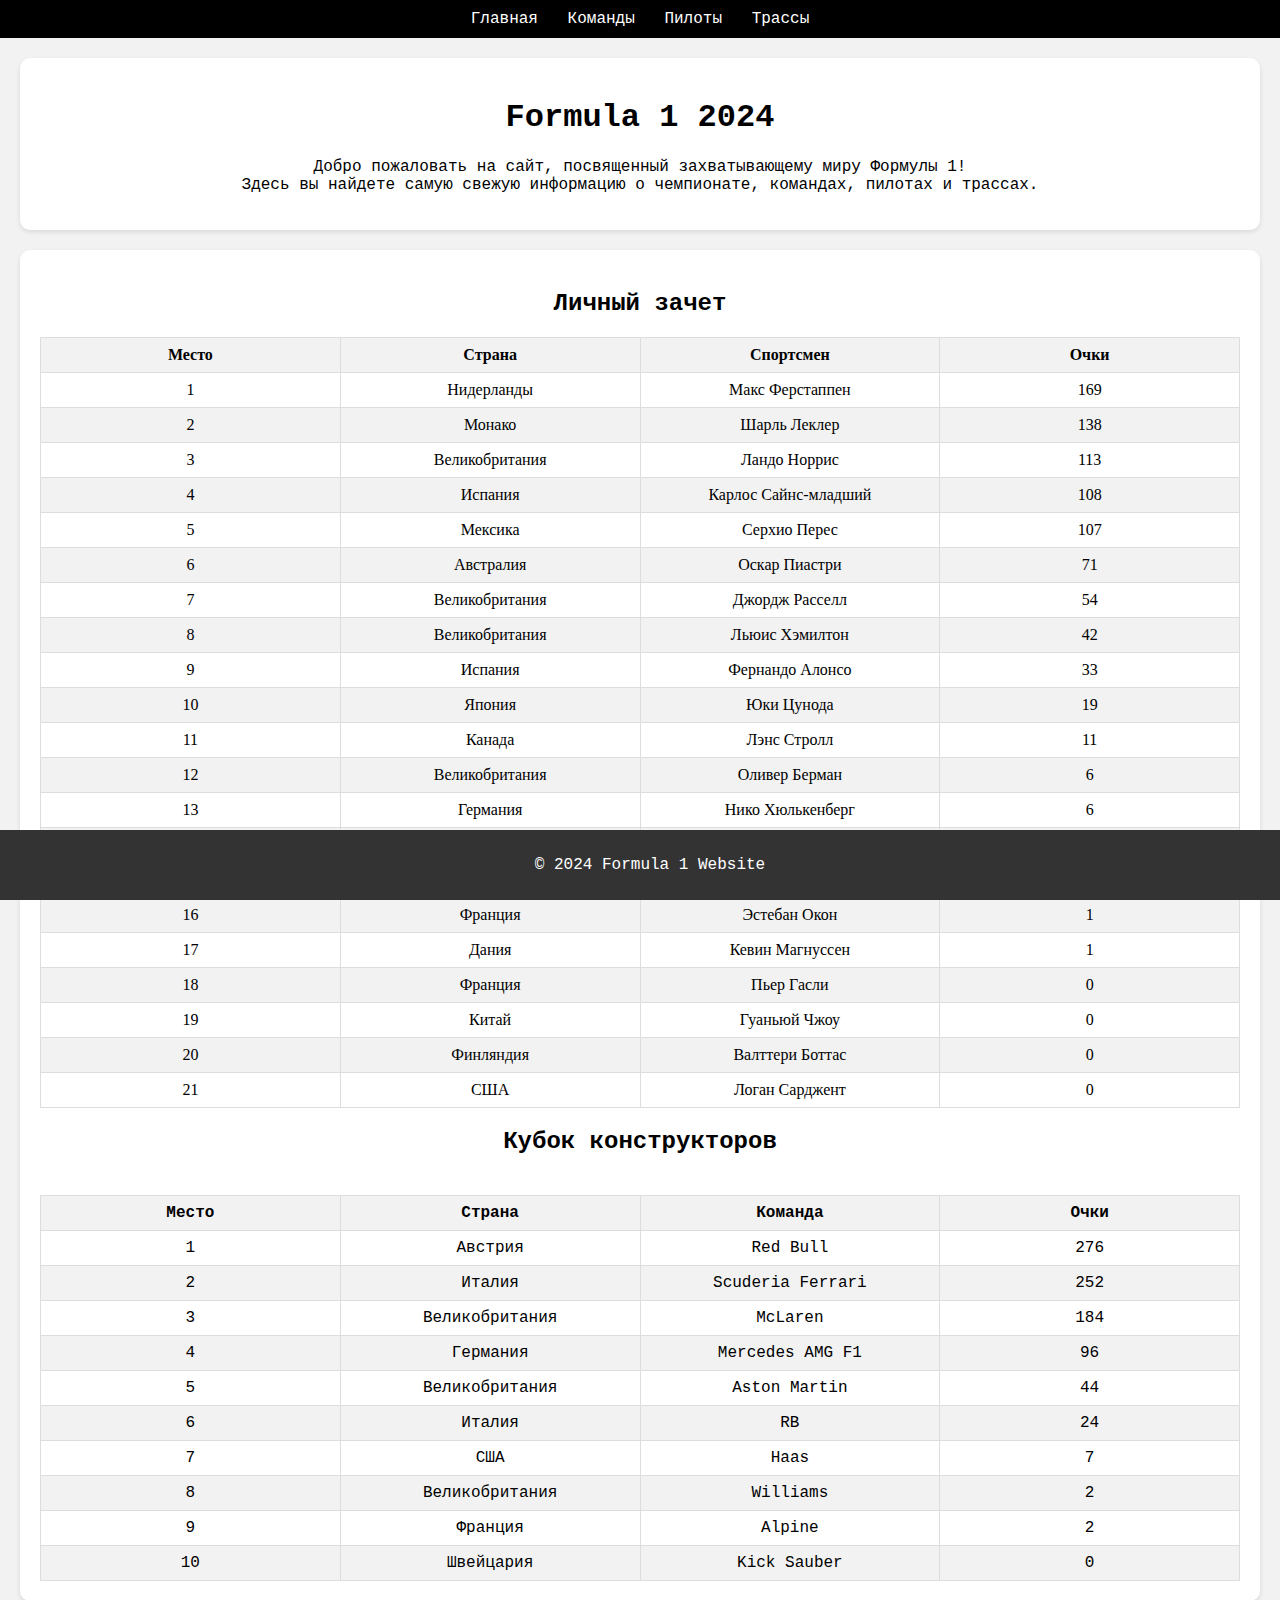
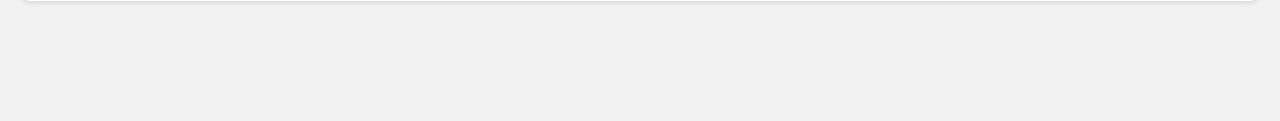
<file: index.html>
<!DOCTYPE html>
<html lang="ru">
	<head>
		<meta charset="UTF-8">
		<title>
			Formula 1 2024
		</title>
		<link rel="stylesheet" href="styles.css">
	</head>
	<body>
		<header>
			<nav>
				<ul>
					<li>
						<a href="index.html">
							Главная
						</a>
					</li>
					<li>
						<a href="teams.html">
							Команды
						</a>
					</li>
					<li>
						<a href="drivers.html">
							Пилоты
						</a>
					</li>
					<li>
						<a href="tracks.html">
							Трассы
						</a>
					</li>
				</ul>
			</nav>
		</header>
		<main>
			<section class="start">
				<h1>
					Formula 1 2024
				</h1>
				<p>
					Добро пожаловать на сайт, посвященный захватывающему миру Формулы 1!
					<br>
					Здесь вы найдете самую свежую информацию о чемпионате, командах, пилотах
					и трассах.
				</p>
			</section>
			<section class="standings">
				<h2>
					Личный зачет
				</h2>
				<div class="table-container">
					<table>
						<thead>
							<tr>
								<th>
									Место
								</th>
								<th>
									Страна
								</th>
								<th>
									Спортсмен
								</th>
								<th>
									Очки
								</th>
							</tr>
						</thead>
						<tbody>
							<tr>
								<td>
									1
								</td>
								<td>
									Нидерланды
								</td>
								<td>
									Макс Ферстаппен
								</td>
								<td>
									169
								</td>
							</tr>
							<tr>
								<td>
									2
								</td>
								<td>
									Монако
								</td>
								<td>
									Шарль Леклер
								</td>
								<td>
									138
								</td>
							</tr>
							<tr>
								<td>
									3
								</td>
								<td>
									Великобритания
								</td>
								<td>
									Ландо Норрис
								</td>
								<td>
									113
								</td>
							</tr>
							<tr>
								<td>
									4
								</td>
								<td>
									Испания
								</td>
								<td>
									Карлос Сайнс-младший
								</td>
								<td>
									108
								</td>
							</tr>
							<tr>
								<td>
									5
								</td>
								<td>
									Мексика
								</td>
								<td>
									Серхио Перес
								</td>
								<td>
									107
								</td>
							</tr>
							<tr>
								<td>
									6
								</td>
								<td>
									Австралия
								</td>
								<td>
									Оскар Пиастри
								</td>
								<td>
									71
								</td>
							</tr>
							<tr>
								<td>
									7
								</td>
								<td>
									Великобритания
								</td>
								<td>
									Джордж Расселл
								</td>
								<td>
									54
								</td>
							</tr>
							<tr>
								<td>
									8
								</td>
								<td>
									Великобритания
								</td>
								<td>
									Льюис Хэмилтон
								</td>
								<td>
									42
								</td>
							</tr>
							<tr>
								<td>
									9
								</td>
								<td>
									Испания
								</td>
								<td>
									Фернандо Алонсо
								</td>
								<td>
									33
								</td>
							</tr>
							<tr>
								<td>
									10
								</td>
								<td>
									Япония
								</td>
								<td>
									Юки Цунода
								</td>
								<td>
									19
								</td>
							</tr>
							<tr>
								<td>
									11
								</td>
								<td>
									Канада
								</td>
								<td>
									Лэнс Стролл
								</td>
								<td>
									11
								</td>
							</tr>
							<tr>
								<td>
									12
								</td>
								<td>
									Великобритания
								</td>
								<td>
									Оливер Берман
								</td>
								<td>
									6
								</td>
							</tr>
							<tr>
								<td>
									13
								</td>
								<td>
									Германия
								</td>
								<td>
									Нико Хюлькенберг
								</td>
								<td>
									6
								</td>
							</tr>
							<tr>
								<td>
									14
								</td>
								<td>
									Австралия
								</td>
								<td>
									Даниэль Риккардо
								</td>
								<td>
									5
								</td>
							</tr>
							<tr>
								<td>
									15
								</td>
								<td>
									Таиланд
								</td>
								<td>
									Александер Албон
								</td>
								<td>
									2
								</td>
							</tr>
							<tr>
								<td>
									16
								</td>
								<td>
									Франция
								</td>
								<td>
									Эстебан Окон
								</td>
								<td>
									1
								</td>
							</tr>
							<tr>
								<td>
									17
								</td>
								<td>
									Дания
								</td>
								<td>
									Кевин Магнуссен
								</td>
								<td>
									1
								</td>
							</tr>
							<tr>
								<td>
									18
								</td>
								<td>
									Франция
								</td>
								<td>
									Пьер Гасли
								</td>
								<td>
									0
								</td>
							</tr>
							<tr>
								<td>
									19
								</td>
								<td>
									Китай
								</td>
								<td>
									Гуаньюй Чжоу
								</td>
								<td>
									0
								</td>
							</tr>
							<tr>
								<td>
									20
								</td>
								<td>
									Финляндия
								</td>
								<td>
									Валттери Боттас
								</td>
								<td>
									0
								</td>
							</tr>
							<tr>
								<td>
									21
								</td>
								<td>
									США
								</td>
								<td>
									Логан Сарджент
								</td>
								<td>
									0
								</td>
							</tr>
						</tbody>
					</table>
				</div>
				<h2>
					Кубок конструкторов
				</h2>
				<div class="table-container">
				</div>
				<table>
					<thead>
						<tr>
							<th>
								Место
							</th>
							<th>
								Страна
							</th>
							<th>
								Команда
							</th>
							<th>
								Очки
							</th>
						</tr>
					</thead>
					<tbody>
						<tr>
							<td>
								1
							</td>
							<td>
								Австрия
							</td>
							<td>
								Red Bull
							</td>
							<td>
								276
							</td>
						</tr>
						<tr>
							<td>
								2
							</td>
							<td>
								Италия
							</td>
							<td>
								Scuderia Ferrari
							</td>
							<td>
								252
							</td>
						</tr>
						<tr>
							<td>
								3
							</td>
							<td>
								Великобритания
							</td>
							<td>
								McLaren
							</td>
							<td>
								184
							</td>
						</tr>
						<tr>
							<td>
								4
							</td>
							<td>
								Германия
							</td>
							<td>
								Mercedes AMG F1
							</td>
							<td>
								96
							</td>
						</tr>
						<tr>
							<td>
								5
							</td>
							<td>
								Великобритания
							</td>
							<td>
								Aston Martin
							</td>
							<td>
								44
							</td>
						</tr>
						<tr>
							<td>
								6
							</td>
							<td>
								Италия
							</td>
							<td>
								RB
							</td>
							<td>
								24
							</td>
						</tr>
						<tr>
							<td>
								7
							</td>
							<td>
								США
							</td>
							<td>
								Haas
							</td>
							<td>
								7
							</td>
						</tr>
						<tr>
							<td>
								8
							</td>
							<td>
								Великобритания
							</td>
							<td>
								Williams
							</td>
							<td>
								2
							</td>
						</tr>
						<tr>
							<td>
								9
							</td>
							<td>
								Франция
							</td>
							<td>
								Alpine
							</td>
							<td>
								2
							</td>
						</tr>
						<tr>
							<td>
								10
							</td>
							<td>
								Швейцария
							</td>
							<td>
								Kick Sauber
							</td>
							<td>
								0
							</td>
						</tr>
					</tbody>
				</table>
				</div>
			</section>
		</main>
		<button onclick="scrollToTop()" id="buttonUp" title="Наверх" class="button-up">
			<div class="car">
			</div>
		</button>
		<script>
			window.onscroll = function() {
				var buttonUp = document.getElementById("buttonUp");
				if (document.body.scrollTop > 20 || document.documentElement.scrollTop > 20) {
					buttonUp.classList.add("active");
				} else {
					buttonUp.classList.remove("active");
				}
			};

			function scrollToTop() {
				document.body.scrollTop = 0;
				document.documentElement.scrollTop = 0;
			}
		</script>
		<footer>
			<p>
				&copy; 2024 Formula 1 Website
			</p>
		</footer>
	</body>

</html>
</file>
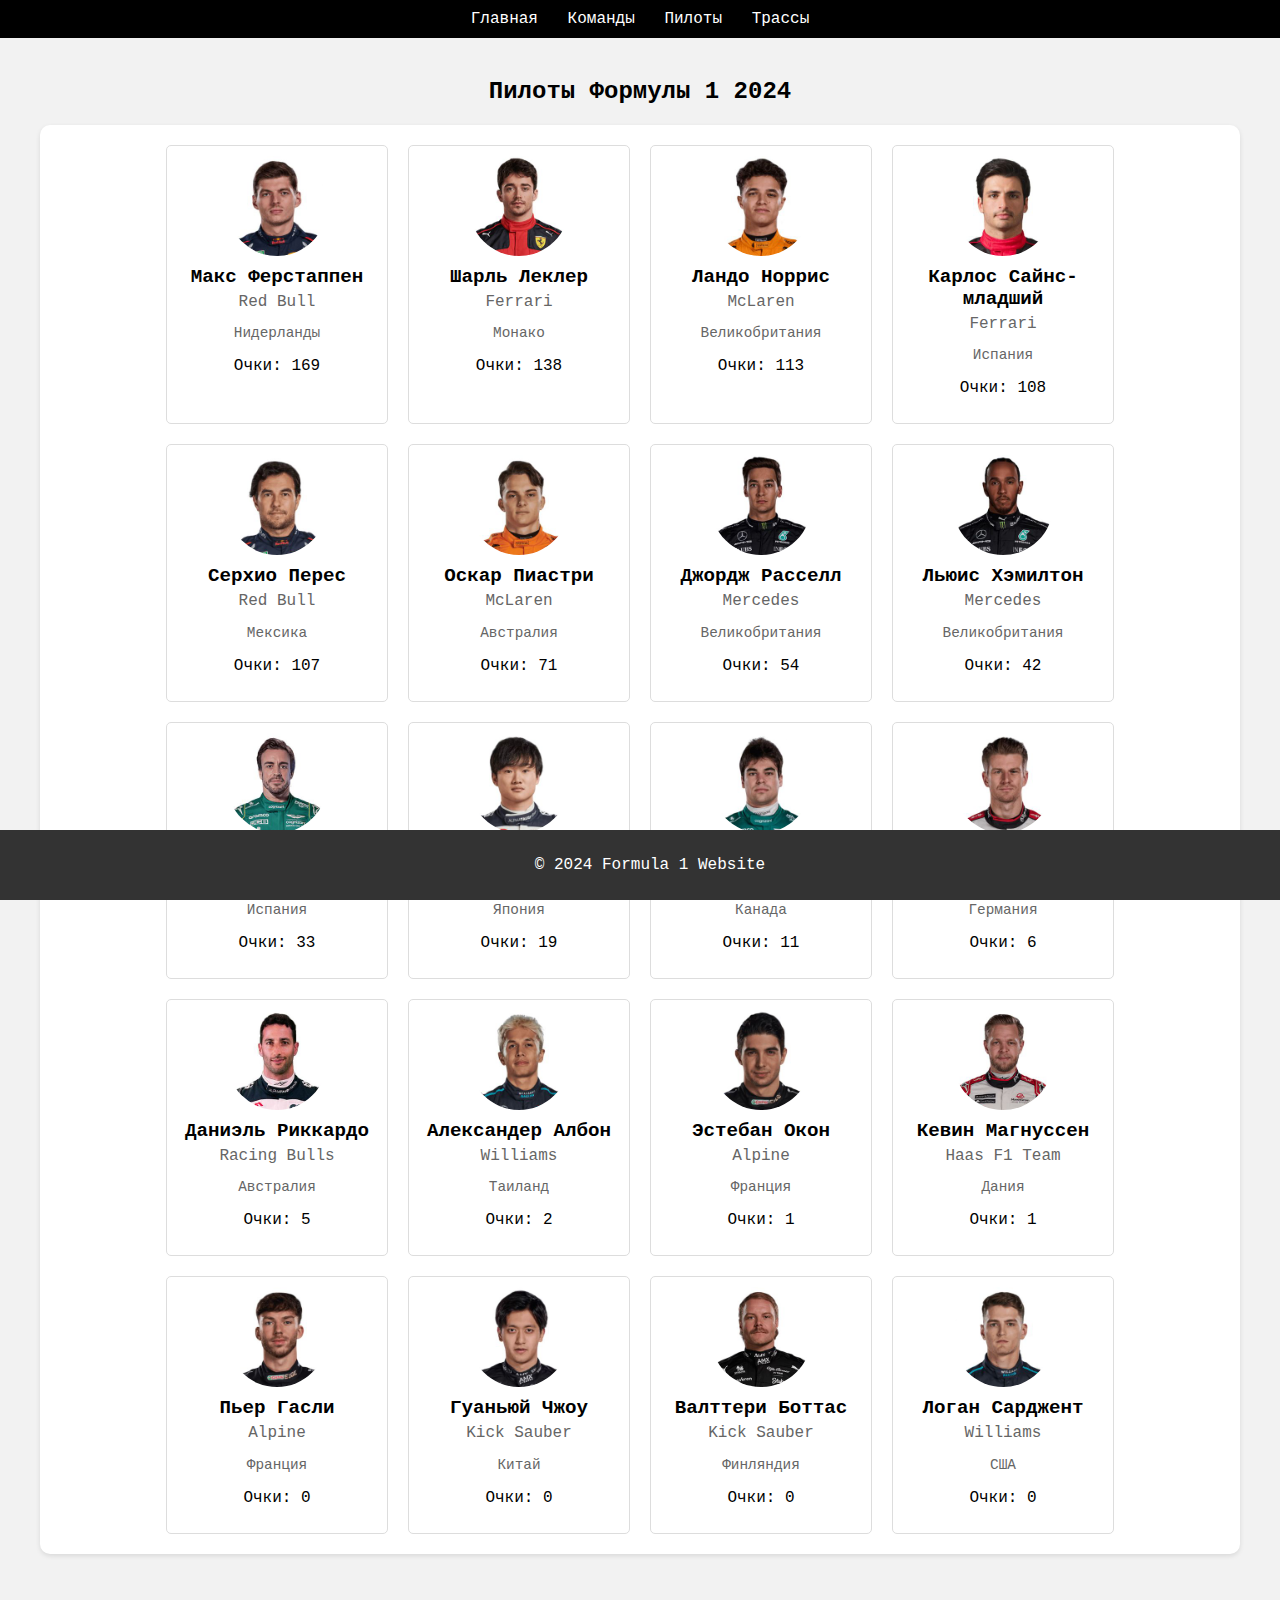
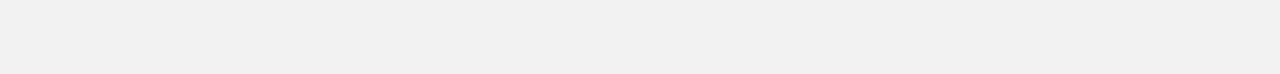
<file: drivers.html>
<!DOCTYPE html>
<html lang="ru">
	<head>
		<meta charset="UTF-8">
		<title>
			Formula 1 2024 - Пилоты
		</title>
		<link rel="stylesheet" href="styles.css">
	</head>
	<body>
		<header>
			<nav>
				<ul>
					<li>
						<a href="index.html">
							Главная
						</a>
					</li>
					<li>
						<a href="teams.html">
							Команды
						</a>
					</li>
					<li>
						<a href="drivers.html">
							Пилоты
						</a>
					</li>
					<li>
						<a href="tracks.html">
							Трассы
						</a>
					</li>
				</ul>
			</nav>
		</header>
		<main>
			<h2>
				Пилоты Формулы 1 2024
			</h2>
			<section class="drivers">
				<div class="driver">
					<div class="driver-photo" style="background-image: url('./images/drivers/Max.jfif');">
					</div>
					<div class="driver-info">
						<p class="driver-name">
							Макс Ферстаппен
						</p>
						<p class="driver-team">
							Red Bull
						</p>
						<p class="driver-country">
							Нидерланды
						</p>
						<p class="driver-points">
							Очки: 169
						</p>
					</div>
				</div>
				<div class="driver">
					<div class="driver-photo" style="background-image: url('./images/drivers/lecler.jfif');">
					</div>
					<div class="driver-info">
						<p class="driver-name">
							Шарль Леклер
						</p>
						<p class="driver-team">
							Ferrari
						</p>
						<p class="driver-country">
							Монако
						</p>
						<p class="driver-points">
							Очки: 138
						</p>
					</div>
				</div>
				<div class="driver">
					<div class="driver-photo" style="background-image: url('./images/drivers/lando.jfif');">
					</div>
					<div class="driver-info">
						<p class="driver-name">
							Ландо Норрис
						</p>
						<p class="driver-team">
							McLaren
						</p>
						<p class="driver-country">
							Великобритания
						</p>
						<p class="driver-points">
							Очки: 113
						</p>
					</div>
				</div>
				<div class="driver">
					<div class="driver-photo" style="background-image: url('./images/drivers/carlos.jfif');">
					</div>
					<div class="driver-info">
						<p class="driver-name">
							Карлос Сайнс-младший
						</p>
						<p class="driver-team">
							Ferrari
						</p>
						<p class="driver-country">
							Испания
						</p>
						<p class="driver-points">
							Очки: 108
						</p>
					</div>
				</div>
				<div class="driver">
					<div class="driver-photo" style="background-image: url('./images/drivers/serchio.jfif');">
					</div>
					<div class="driver-info">
						<p class="driver-name">
							Серхио Перес
						</p>
						<p class="driver-team">
							Red Bull
						</p>
						<p class="driver-country">
							Мексика
						</p>
						<p class="driver-points">
							Очки: 107
						</p>
					</div>
				</div>
				<div class="driver">
					<div class="driver-photo" style="background-image: url('./images/drivers/oscar.jfif');">
					</div>
					<div class="driver-info">
						<p class="driver-name">
							Оскар Пиастри
						</p>
						<p class="driver-team">
							McLaren
						</p>
						<p class="driver-country">
							Австралия
						</p>
						<p class="driver-points">
							Очки: 71
						</p>
					</div>
				</div>
				<div class="driver">
					<div class="driver-photo" style="background-image: url('./images/drivers/russel.jfif');">
					</div>
					<div class="driver-info">
						<p class="driver-name">
							Джордж Расселл
						</p>
						<p class="driver-team">
							Mercedes
						</p>
						<p class="driver-country">
							Великобритания
						</p>
						<p class="driver-points">
							Очки: 54
						</p>
					</div>
				</div>
				<div class="driver">
					<div class="driver-photo" style="background-image: url('./images/drivers/hamilton.jfif');">
					</div>
					<div class="driver-info">
						<p class="driver-name">
							Льюис Хэмилтон
						</p>
						<p class="driver-team">
							Mercedes
						</p>
						<p class="driver-country">
							Великобритания
						</p>
						<p class="driver-points">
							Очки: 42
						</p>
					</div>
				</div>
				<div class="driver">
					<div class="driver-photo" style="background-image: url('./images/drivers/alonso.jfif');">
					</div>
					<div class="driver-info">
						<p class="driver-name">
							Фернандо Алонсо
						</p>
						<p class="driver-team">
							Aston Martin
						</p>
						<p class="driver-country">
							Испания
						</p>
						<p class="driver-points">
							Очки: 33
						</p>
					</div>
				</div>
				<div class="driver">
					<div class="driver-photo" style="background-image: url('./images/drivers/uki.jfif');">
					</div>
					<div class="driver-info">
						<p class="driver-name">
							Юки Цунода
						</p>
						<p class="driver-team">
							Racing Bulls
						</p>
						<p class="driver-country">
							Япония
						</p>
						<p class="driver-points">
							Очки: 19
						</p>
					</div>
				</div>
				<div class="driver">
					<div class="driver-photo" style="background-image: url('./images/drivers/stroll.jfif');">
					</div>
					<div class="driver-info">
						<p class="driver-name">
							Лэнс Стролл
						</p>
						<p class="driver-team">
							Aston Martin
						</p>
						<p class="driver-country">
							Канада
						</p>
						<p class="driver-points">
							Очки: 11
						</p>
					</div>
				</div>
				<div class="driver">
					<div class="driver-photo" style="background-image: url('./images/drivers/niko.jfif');">
					</div>
					<div class="driver-info">
						<p class="driver-name">
							Нико Хюлькенберг
						</p>
						<p class="driver-team">
							Haas F1 Team
						</p>
						<p class="driver-country">
							Германия
						</p>
						<p class="driver-points">
							Очки: 6
						</p>
					</div>
				</div>
				<div class="driver">
					<div class="driver-photo" style="background-image: url('./images/drivers/ricardo.jfif');">
					</div>
					<div class="driver-info">
						<p class="driver-name">
							Даниэль Риккардо
						</p>
						<p class="driver-team">
							Racing Bulls
						</p>
						<p class="driver-country">
							Австралия
						</p>
						<p class="driver-points">
							Очки: 5
						</p>
					</div>
				</div>
				<div class="driver">
					<div class="driver-photo" style="background-image: url('./images/drivers/albon.jfif');">
					</div>
					<div class="driver-info">
						<p class="driver-name">
							Александер Албон
						</p>
						<p class="driver-team">
							Williams
						</p>
						<p class="driver-country">
							Таиланд
						</p>
						<p class="driver-points">
							Очки: 2
						</p>
					</div>
				</div>
				<div class="driver">
					<div class="driver-photo" style="background-image: url('./images/drivers/ocon.jfif');">
					</div>
					<div class="driver-info">
						<p class="driver-name">
							Эстебан Окон
						</p>
						<p class="driver-team">
							Alpine
						</p>
						<p class="driver-country">
							Франция
						</p>
						<p class="driver-points">
							Очки: 1
						</p>
					</div>
				</div>
				<div class="driver">
					<div class="driver-photo" style="background-image: url('./images/drivers/kevin.jfif');">
					</div>
					<div class="driver-info">
						<p class="driver-name">
							Кевин Магнуссен
						</p>
						<p class="driver-team">
							Haas F1 Team
						</p>
						<p class="driver-country">
							Дания
						</p>
						<p class="driver-points">
							Очки: 1
						</p>
					</div>
				</div>
				<div class="driver">
					<div class="driver-photo" style="background-image: url('./images/drivers/gasly.jfif');">
					</div>
					<div class="driver-info">
						<p class="driver-name">
							Пьер Гасли
						</p>
						<p class="driver-team">
							Alpine
						</p>
						<p class="driver-country">
							Франция
						</p>
						<p class="driver-points">
							Очки: 0
						</p>
					</div>
				</div>
				<div class="driver">
					<div class="driver-photo" style="background-image: url('./images/drivers/djou.jfif');">
					</div>
					<div class="driver-info">
						<p class="driver-name">
							Гуаньюй Чжоу
						</p>
						<p class="driver-team">
							Kick Sauber
						</p>
						<p class="driver-country">
							Китай
						</p>
						<p class="driver-points">
							Очки: 0
						</p>
					</div>
				</div>
				<div class="driver">
					<div class="driver-photo" style="background-image: url('./images/drivers/bottas.jfif');">
					</div>
					<div class="driver-info">
						<p class="driver-name">
							Валттери Боттас
						</p>
						<p class="driver-team">
							Kick Sauber
						</p>
						<p class="driver-country">
							Финляндия
						</p>
						<p class="driver-points">
							Очки: 0
						</p>
					</div>
				</div>
				<div class="driver">
					<div class="driver-photo" style="background-image: url('./images/drivers/logan.jfif');">
					</div>
					<div class="driver-info">
						<p class="driver-name">
							Логан Сарджент
						</p>
						<p class="driver-team">
							Williams
						</p>
						<p class="driver-country">
							США
						</p>
						<p class="driver-points">
							Очки: 0
						</p>
					</div>
				</div>
			</section>
		</main>
		<button onclick="scrollToTop()" id="buttonUp" title="Наверх" class="button-up">
			<div class="car">
			</div>
		</button>
		<script>
			window.onscroll = function() {
				var buttonUp = document.getElementById("buttonUp");
				if (document.body.scrollTop > 150 || document.documentElement.scrollTop > 150) {
					buttonUp.classList.add("active");
				} else {
					buttonUp.classList.remove("active");
				}
			};

			function scrollToTop() {
				document.body.scrollTop = 0;
				document.documentElement.scrollTop = 0;
			}
		</script>
		<footer>
			<p>
				&copy; 2024 Formula 1 Website
			</p>
		</footer>
	</body>

</html>
</file>
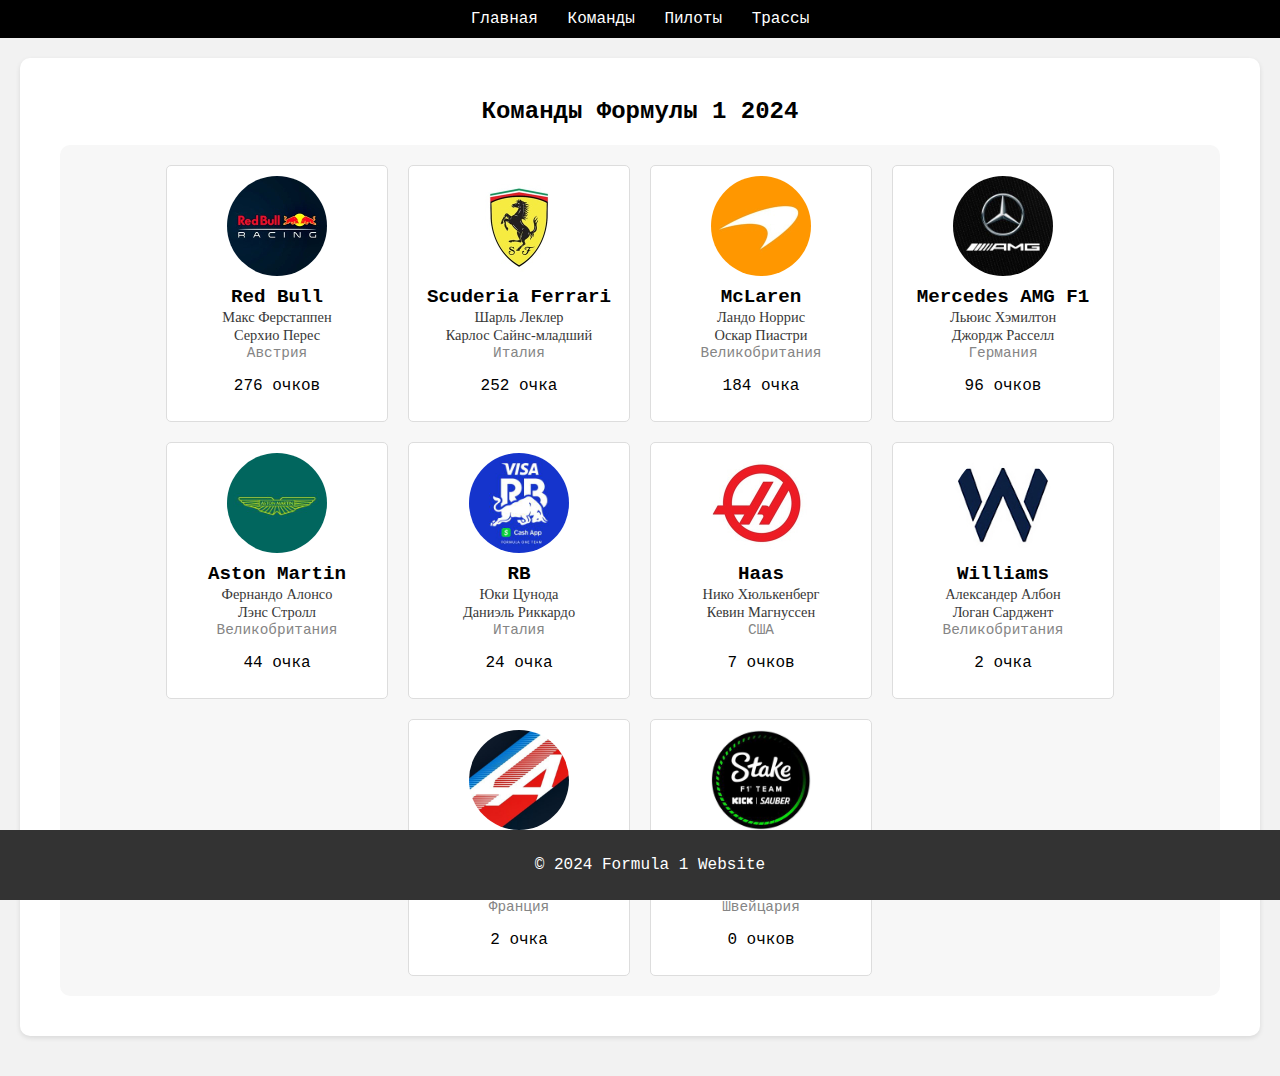
<file: teams.html>
<!DOCTYPE html>
<html lang="ru">
	<head>
		<meta charset="UTF-8">
		<title>
			Formula 1 2024 - Команды
		</title>
		<link rel="stylesheet" href="styles.css">
	</head>
	<body>
		<header>
			<nav>
				<ul>
					<li>
						<a href="index.html">
							Главная
						</a>
					</li>
					<li>
						<a href="teams.html">
							Команды
						</a>
					</li>
					<li>
						<a href="drivers.html">
							Пилоты
						</a>
					</li>
					<li>
						<a href="tracks.html">
							Трассы
						</a>
					</li>
				</ul>
			</nav>
		</header>
		<main>
			<section class="teams-section">
				<h2>
					Команды Формулы 1 2024
				</h2>
				<div class="teams">
					<div class="team">
						<div class="team-logo" style="background-image: url('./images/teams/redbull.jfif');">
						</div>
						<div class="team-info">
							<p class="team-name">
								Red Bull
							</p>
							<p class="team-drivers">
								Макс Ферстаппен
							</p>
							<p class="team-drivers">
								Серхио Перес
							</p>
							<p class="team-country">
								Австрия
							</p>
							<p class="team-points">
								276 очков
							</p>
						</div>
					</div>
					<div class="team">
						<div class="team-logo" style="background-image: url('./images/teams/ferrari.jfif');">
						</div>
						<div class="team-info">
							<p class="team-name">
								Scuderia Ferrari
							</p>
							<p class="team-drivers">
								Шарль Леклер
							</p>
							<p class="team-drivers">
								Карлос Сайнс-младший
							</p>
							<p class="team-country">
								Италия
							</p>
							<p class="team-points">
								252 очка
							</p>
						</div>
					</div>
					<div class="team">
						<div class="team-logo" style="background-image: url('./images/teams/mclaren.jpg');">
						</div>
						<div class="team-info">
							<p class="team-name">
								McLaren
							</p>
							<p class="team-drivers">
								Ландо Норрис
							</p>
							<p class="team-drivers">
								Оскар Пиастри
							</p>
							<p class="team-country">
								Великобритания
							</p>
							<p class="team-points">
								184 очка
							</p>
						</div>
					</div>
					<div class="team">
						<div class="team-logo" style="background-image: url('./images/teams/Amg.jfif');">
						</div>
						<div class="team-info">
							<p class="team-name">
								Mercedes AMG F1
							</p>
							<p class="team-drivers">
								Льюис Хэмилтон
							</p>
							<p class="team-drivers">
								Джордж Расселл
							</p>
							<p class="team-country">
								Германия
							</p>
							<p class="team-points">
								96 очков
							</p>
						</div>
					</div>
					<div class="team">
						<div class="team-logo" style="background-image: url('./images/teams/astonmartin.jpg');">
						</div>
						<div class="team-info">
							<p class="team-name">
								Aston Martin
							</p>
							<p class="team-drivers">
								Фернандо Алонсо
							</p>
							<p class="team-drivers">
								Лэнс Стролл
							</p>
							<p class="team-country">
								Великобритания
							</p>
							<p class="team-points">
								44 очка
							</p>
						</div>
					</div>
					<div class="team">
						<div class="team-logo" style="background-image: url('./images/teams/racing\ bulls.jfif');">
						</div>
						<div class="team-info">
							<p class="team-name">
								RB
							</p>
							<p class="team-drivers">
								Юки Цунода
							</p>
							<p class="team-drivers">
								Даниэль Риккардо
							</p>
							<p class="team-country">
								Италия
							</p>
							<p class="team-points">
								24 очка
							</p>
						</div>
					</div>
					<div class="team">
						<div class="team-logo" style="background-image: url('./images/teams/haas.jpg');">
						</div>
						<div class="team-info">
							<p class="team-name">
								Haas
							</p>
							<p class="team-drivers">
								Нико Хюлькенберг
							</p>
							<p class="team-drivers">
								Кевин Магнуссен
							</p>
							<p class="team-country">
								США
							</p>
							<p class="team-points">
								7 очков
							</p>
						</div>
					</div>
					<div class="team">
						<div class="team-logo" style="background-image: url('./images/teams/williams.jpg');">
						</div>
						<div class="team-info">
							<p class="team-name">
								Williams
							</p>
							<p class="team-drivers">
								Александер Албон
							</p>
							<p class="team-drivers">
								Логан Сарджент
							</p>
							<p class="team-country">
								Великобритания
							</p>
							<p class="team-points">
								2 очка
							</p>
						</div>
					</div>
					<div class="team">
						<div class="team-logo" style="background-image: url('./images/teams/alpine.jfif');">
						</div>
						<div class="team-info">
							<p class="team-name">
								Alpine
							</p>
							<p class="team-drivers">
								Эстебан Окон
							</p>
							<p class="team-drivers">
								Пьер Гасли
							</p>
							<p class="team-country">
								Франция
							</p>
							<p class="team-points">
								2 очка
							</p>
						</div>
					</div>
					<div class="team">
						<div class="team-logo" style="background-image: url('./images/teams/sauber.jfif');">
						</div>
						<div class="team-info">
							<p class="team-name">
								Kick Sauber
							</p>
							<p class="team-drivers">
								Валттери Боттас
							</p>
							<p class="team-drivers">
								Гуаньюй Чжоу
							</p>
							<p class="team-country">
								Швейцария
							</p>
							<p class="team-points">
								0 очков
							</p>
						</div>
					</div>
				</div>
			</section>
		</main>
		<button onclick="scrollToTop()" id="buttonUp" title="Наверх" class="button-up">
			<div class="car">
			</div>
		</button>
		<script>
			window.onscroll = function() {
				var buttonUp = document.getElementById("buttonUp");
				if (document.body.scrollTop > 20 || document.documentElement.scrollTop > 20) {
					buttonUp.classList.add("active");
				} else {
					buttonUp.classList.remove("active");
				}
			};

			function scrollToTop() {
				document.body.scrollTop = 0;
				document.documentElement.scrollTop = 0;
			}
		</script>
		<footer>
			<p>
				&copy; 2024 Formula 1 Website
			</p>
		</footer>
	</body>

</html>
</file>
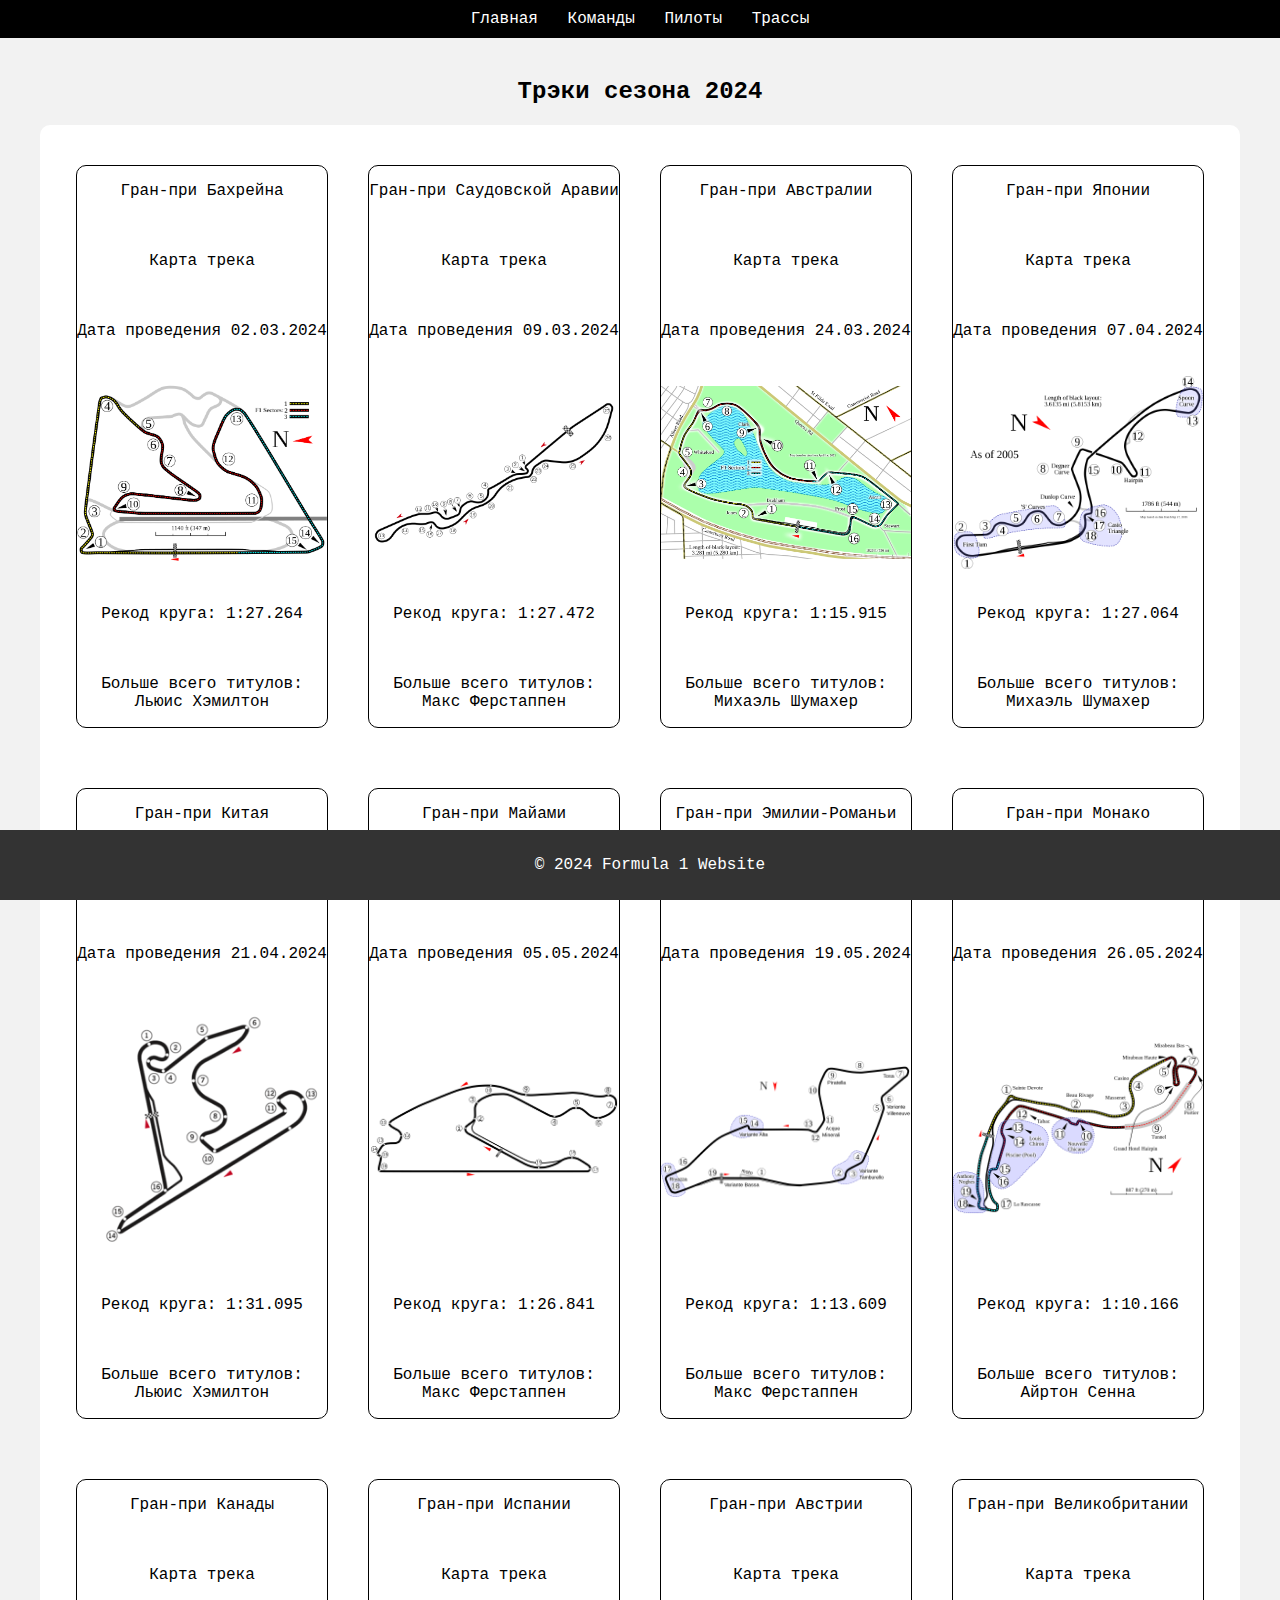
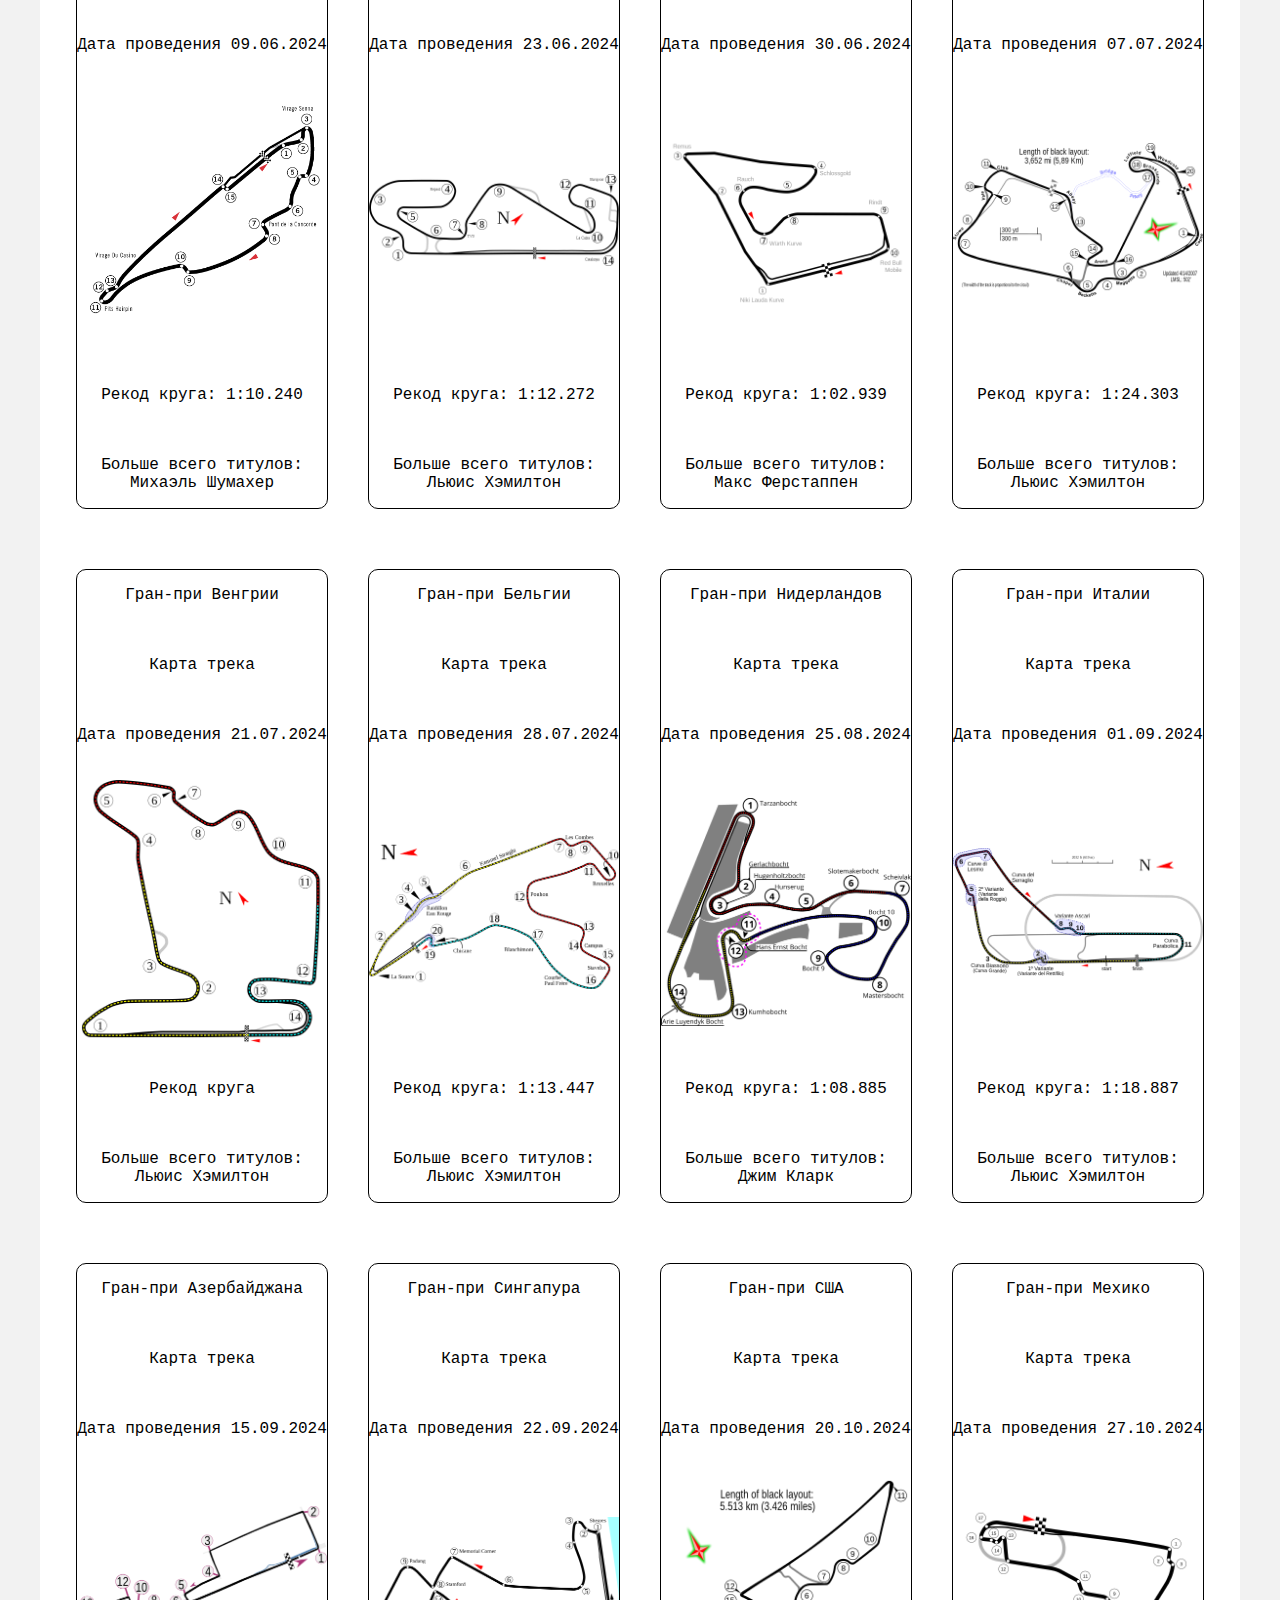
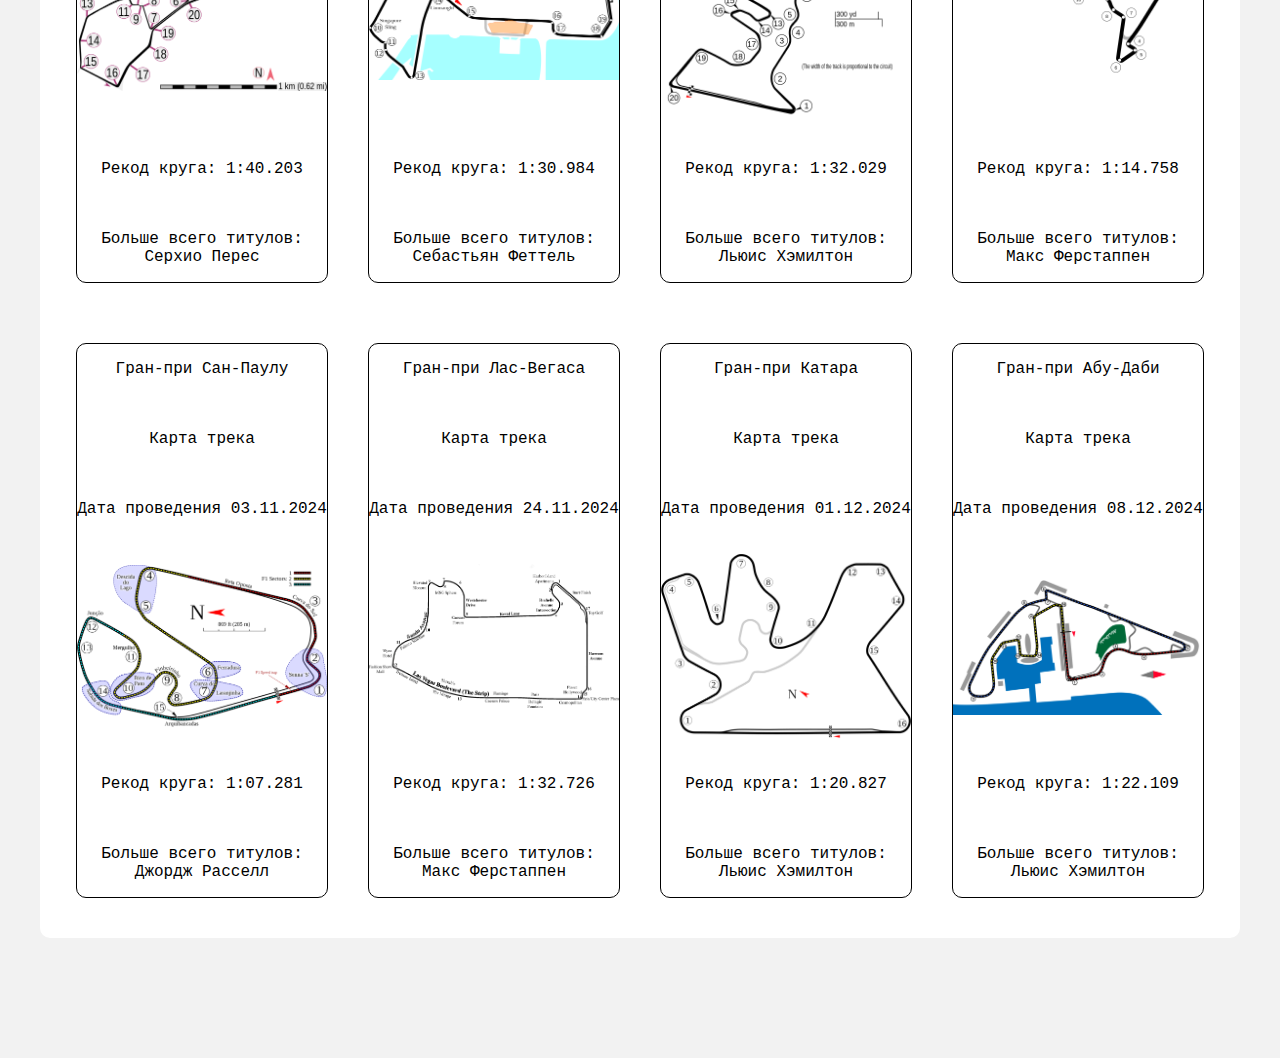
<file: tracks.html>
<!DOCTYPE html>
<html lang="ru">
	<head>
		<meta charset="UTF-8">
		<title>
			Formula 1 2024 - Трассы
		</title>
		<link rel="stylesheet" href="styles.css">
	</head>
	<body>
		<header>
			<nav>
				<ul>
					<li>
						<a href="index.html">
							Главная
						</a>
					</li>
					<li>
						<a href="teams.html">
							Команды
						</a>
					</li>
					<li>
						<a href="drivers.html">
							Пилоты
						</a>
					</li>
					<li>
						<a href="tracks.html">
							Трассы
						</a>
					</li>
				</ul>
			</nav>
		</header>
		<main>
			<h2>
				Трэки сезона 2024
			</h2>
			<div class="gran-prix_list">
				<div class="gran-prix" id="1">
					<p>
						Гран-при Бахрейна
					</p>
					<p>
						Карта трека
					</p>
					<p>
						Дата проведения 02.03.2024
					</p>
					<img src="images/tracks/bahrain.png">
					<p>
						Рекод круга: 1:27.264
					</p>
					<p>
						Больше всего титулов:
						<br>
						Льюис Хэмилтон
					</p>
				</div>
				<div class="gran-prix" id="2">
					<p>
						Гран-при Саудовской Аравии
					</p>
					<p>
						Карта трека
					</p>
					<p>
						Дата проведения 09.03.2024
					</p>
					<img src="images/tracks/jeddah.png">
					<p>
						Рекод круга: 1:27.472
					</p>
					<p>
						Больше всего титулов:
						<br>
						Макс Ферстаппен
					</p>
				</div>
				<div class="gran-prix" id="3">
					<p>
						Гран-при Австралии
					</p>
					<p>
						Карта трека
					</p>
					<p>
						Дата проведения 24.03.2024
					</p>
					<img src="images/tracks/albert-park.png">
					<p>
						Рекод круга: 1:15.915
					</p>
					<p>
						Больше всего титулов:
						<br>
						Михаэль Шумахер
					</p>
				</div>
				<div class="gran-prix" id="4">
					<p>
						Гран-при Японии
					</p>
					<p>
						Карта трека
					</p>
					<p>
						Дата проведения 07.04.2024
					</p>
					<img src="images/tracks/sudzuka.png">
					<p>
						Рекод круга: 1:27.064
					</p>
					<p>
						Больше всего титулов:
						<br>
						Михаэль Шумахер
					</p>
				</div>
				<div class="gran-prix" id="5">
					<p>
						Гран-при Китая
					</p>
					<p>
						Карта трека
					</p>
					<p>
						Дата проведения 21.04.2024
					</p>
					<img src="images/tracks/china.png">
					<p>
						Рекод круга: 1:31.095
					</p>
					<p>
						Больше всего титулов:
						<br>
						Льюис Хэмилтон
					</p>
				</div>
				<div class="gran-prix" id="6">
					<p>
						Гран-при Майами
					</p>
					<p>
						Карта трека
					</p>
					<p>
						Дата проведения 05.05.2024
					</p>
					<img src="images/tracks/maiami.png">
					<p>
						Рекод круга: 1:26.841
					</p>
					<p>
						Больше всего титулов:
						<br>
						Макс Ферстаппен
					</p>
				</div>
				<div class="gran-prix" id="7">
					<p>
						Гран-при Эмилии-Романьи
					</p>
					<p>
						Карта трека
					</p>
					<p>
						Дата проведения 19.05.2024
					</p>
					<img src="images/tracks/imola.png">
					<p>
						Рекод круга: 1:13.609
					</p>
					<p>
						Больше всего титулов:
						<br>
						Макс Ферстаппен
					</p>
				</div>
				<div class="gran-prix" id="8">
					<p>
						Гран-при Монако
					</p>
					<p>
						Карта трека
					</p>
					<p>
						Дата проведения 26.05.2024
					</p>
					<img src="images/tracks/monaco.png">
					<p>
						Рекод круга: 1:10.166
					</p>
					<p>
						Больше всего титулов:
						<br>
						Айртон Сенна
					</p>
				</div>
				<div class="gran-prix" id="9">
					<p>
						Гран-при Канады
					</p>
					<p>
						Карта трека
					</p>
					<p>
						Дата проведения 09.06.2024
					</p>
					<img src="images/tracks/canada.png">
					<p>
						Рекод круга: 1:10.240
					</p>
					<p>
						Больше всего титулов:
						<br>
						Михаэль Шумахер
					</p>
				</div>
				<div class="gran-prix" id="10">
					<p>
						Гран-при Испании
					</p>
					<p>
						Карта трека
					</p>
					<p>
						Дата проведения 23.06.2024
					</p>
					<img src="images/tracks/spain.png">
					<p>
						Рекод круга: 1:12.272
					</p>
					<p>
						Больше всего титулов:
						<br>
						Льюис Хэмилтон
					</p>
				</div>
				<div class="gran-prix" id="11">
					<p>
						Гран-при Австрии
					</p>
					<p>
						Карта трека
					</p>
					<p>
						Дата проведения 30.06.2024
					</p>
					<img src="images/tracks/redbullring.png">
					<p>
						Рекод круга: 1:02.939
					</p>
					<p>
						Больше всего титулов:
						<br>
						Макс Ферстаппен
					</p>
				</div>
				<div class="gran-prix" id="12">
					<p>
						Гран-при Великобритании
					</p>
					<p>
						Карта трека
					</p>
					<p>
						Дата проведения 07.07.2024
					</p>
					<img src="images/tracks/silverstone.png">
					<p>
						Рекод круга: 1:24.303
					</p>
					<p>
						Больше всего титулов:
						<br>
						Льюис Хэмилтон
					</p>
				</div>
				<div class="gran-prix" id="13">
					<p>
						Гран-при Венгрии
					</p>
					<p>
						Карта трека
					</p>
					<p>
						Дата проведения 21.07.2024
					</p>
					<img src="images/tracks/vengriya.png">
					<p>
						Рекод круга
					</p>
					<p>
						Больше всего титулов:
						<br>
						Льюис Хэмилтон
					</p>
				</div>
				<div class="gran-prix" id="14">
					<p>
						Гран-при Бельгии
					</p>
					<p>
						Карта трека
					</p>
					<p>
						Дата проведения 28.07.2024
					</p>
					<img src="images/tracks/spa.png">
					<p>
						Рекод круга: 1:13.447
					</p>
					<p>
						Больше всего титулов:
						<br>
						Льюис Хэмилтон
					</p>
				</div>
				<div class="gran-prix" id="15">
					<p>
						Гран-при Нидерландов
					</p>
					<p>
						Карта трека
					</p>
					<p>
						Дата проведения 25.08.2024
					</p>
					<img src="images/tracks/netherlands.png">
					<p>
						Рекод круга: 1:08.885
					</p>
					<p>
						Больше всего титулов:
						<br>
						Джим Кларк
					</p>
				</div>
				<div class="gran-prix" id="16">
					<p>
						Гран-при Италии
					</p>
					<p>
						Карта трека
					</p>
					<p>
						Дата проведения 01.09.2024
					</p>
					<img src="images/tracks/monza.png">
					<p>
						Рекод круга: 1:18.887
					</p>
					<p>
						Больше всего титулов:
						<br>
						Льюис Хэмилтон
					</p>
				</div>
				<div class="gran-prix" id="17">
					<p>
						Гран-при Азербайджана
					</p>
					<p>
						Карта трека
					</p>
					<p>
						Дата проведения 15.09.2024
					</p>
					<img src="images/tracks/baku.png">
					<p>
						Рекод круга: 1:40.203
					</p>
					<p>
						Больше всего титулов:
						<br>
						Серхио Перес
					</p>
				</div>
				<div class="gran-prix" id="18">
					<p>
						Гран-при Сингапура
					</p>
					<p>
						Карта трека
					</p>
					<p>
						Дата проведения 22.09.2024
					</p>
					<img src="images/tracks/singapure.png">
					<p>
						Рекод круга: 1:30.984
					</p>
					<p>
						Больше всего титулов:
						<br>
						Себастьян Феттель
					</p>
				</div>
				<div class="gran-prix" id="19">
					<p>
						Гран-при США
					</p>
					<p>
						Карта трека
					</p>
					<p>
						Дата проведения 20.10.2024
					</p>
					<img src="images/tracks/austin.png">
					<p>
						Рекод круга: 1:32.029
					</p>
					<p>
						Больше всего титулов:
						<br>
						Льюис Хэмилтон
					</p>
				</div>
				<div class="gran-prix" id="20">
					<p>
						Гран-при Мехико
					</p>
					<p>
						Карта трека
					</p>
					<p>
						Дата проведения 27.10.2024
					</p>
					<img src="images/tracks/mechico.png">
					<p>
						Рекод круга: 1:14.758
					</p>
					<p>
						Больше всего титулов:
						<br>
						Макс Ферстаппен
					</p>
				</div>
				<div class="gran-prix" id="21">
					<p>
						Гран-при Сан-Паулу
					</p>
					<p>
						Карта трека
					</p>
					<p>
						Дата проведения 03.11.2024
					</p>
					<img src="images/tracks/brazil.png">
					<p>
						Рекод круга: 1:07.281
					</p>
					<p>
						Больше всего титулов:
						<br>
						Джордж Расселл
					</p>
				</div>
				<div class="gran-prix" id="22">
					<p>
						Гран-при Лас-Вегаса
					</p>
					<p>
						Карта трека
					</p>
					<p>
						Дата проведения 24.11.2024
					</p>
					<img src="images/tracks/las-vegas.png">
					<p>
						Рекод круга: 1:32.726
					</p>
					<p>
						Больше всего титулов:
						<br>
						Макс Ферстаппен
					</p>
				</div>
				<div class="gran-prix" id="23">
					<p>
						Гран-при Катара
					</p>
					<p>
						Карта трека
					</p>
					<p>
						Дата проведения 01.12.2024
					</p>
					<img src="images/tracks/catar.png">
					<p>
						Рекод круга: 1:20.827
					</p>
					<p>
						Больше всего титулов:
						<br>
						Льюис Хэмилтон
					</p>
				</div>
				<div class="gran-prix" id="24">
					<p>
						Гран-при Абу-Даби
					</p>
					<p>
						Карта трека
					</p>
					<p>
						Дата проведения 08.12.2024
					</p>
					<img src="images/tracks/yas marina.png">
					<p>
						Рекод круга: 1:22.109
					</p>
					<p>
						Больше всего титулов:
						<br>
						Льюис Хэмилтон
					</p>
				</div>
			</div>
		</main>
		<button onclick="scrollToTop()" id="buttonUp" title="Наверх" class="button-up">
			<div class="car">
			</div>
		</button>
		<script>
			window.onscroll = function() {
				var buttonUp = document.getElementById("buttonUp");
				if (document.body.scrollTop > 20 || document.documentElement.scrollTop > 20) {
					buttonUp.classList.add("active");
				} else {
					buttonUp.classList.remove("active");
				}
			};

			function scrollToTop() {
				document.body.scrollTop = 0;
				document.documentElement.scrollTop = 0;
			}
		</script>
		<footer>
			<p>
				&copy; 2024 Formula 1 Website
			</p>
		</footer>
	</body>

</html>
</file>
<file: styles.css>
body {
    font-family: 'Courier New';
    margin: 0;
    padding: 0;
    background-color: #f2f2f2;
}

header {
    background-color: #000;
    color: #fff;
    padding: 10px;
}

nav {
    text-align: center;
}

nav ul {
    list-style: none;
    margin: 0;
    padding: 0;
}

nav li {
    display: inline-block;
    margin: 0 10px;
    transition: 1s;
}

li:hover{
  font-size: larger;
}

nav a {
    text-decoration: none;
    color: #fff;
}

main {
    padding: 20px;
}



section {
    background-color: #fff;
    padding: 20px;
    border-radius: 10px;
    margin-bottom: 20px;
    box-shadow: 0 2px 5px rgba(0, 0, 0, 0.1);
}

h2 {
    text-align: center;
}

section h2 {
    text-align: center;
}

footer {
    position: relative;
    background-color: #333;
    color: #fff;
    text-align: center;
    padding: 10px;
    position: fixed;
    bottom: 0;
    width: 100%;
    margin-top: 20px;
}

.start{
    text-align: center;
}

.gran-prix_list{
    display: flex;
    flex-wrap: wrap;
    justify-content: center;
    gap: 20px;
    margin: 20px;
    margin-bottom: 100px;
    padding: 20px;
    background-color: #fff;
    border-radius: 10px;
}

.gran-prix{
    flex-direction: column;
    align-items: center;
    display: flex;
    position: relative;
    border: 1px solid black;
    flex-wrap: wrap;
    justify-content: center;
    text-align: center;
    gap: 20px;
    margin: 20px 10px;
    background-color: #fff;
    border-radius: 10px;
    width: 250px;
}

.gran-prix img {
    max-width: 100%;
    max-height: 90%;
    margin: auto;
}

.teams {
    display: flex;
    flex-wrap: wrap;
    justify-content: center;
    gap: 20px;
    margin: 20px;
    padding: 20px;
    background-color: #f7f7f7;
    border-radius: 10px;
  }
  
  .team {
    display: flex;
    flex-direction: column;
    align-items: center;
    width: 200px;
    gap: 10px;
    border: 1px solid #ddd;
    padding: 10px;
    border-radius: 5px;
    background-color: #fff;
  }
  
  .team-logo {
    width: 100px;
    height: 100px;
    border-radius: 50%;
    margin-right: 10px;
    margin-left: 10px;
    background-size: cover;
    background-position: center;
  }
  .team-logo:hover {
    animation: logo 2s;
    animation-fill-mode: both;
  }
  @keyframes logo{
    0%{
      width: 100px;
      height: 100px;
    }
    100%{
      width: 150px;
      height: 150px;
    }
  }

  .team-info {
    flex-grow: 1;
    text-align: center;
  }
  
  .team-name {
    font-size: 1.2em;
    font-weight: bold;
    margin: 0;
  }
  
  .team-country {
    font-size: 0.9em;
    color: #858585;
    margin-top: 1px;
  }

  .team-drivers {
    font-family: "Georgia";
    font-size: 0.9em;
    color: #383838;
    margin: 1px;
  }
  

.drivers {
    display: flex;
    flex-wrap: wrap;
    justify-content: center;
    gap: 20px;
    margin: 20px;
    margin-bottom: 100px;
    padding: 20px;
    background-color: #fff;
    border-radius: 10px;
}

.driver {
    display: flex;
    flex-direction: column;
    align-items: center;
    width: 200px;
    gap: 10px;
    border: 1px solid #ddd;
    padding: 10px;
    border-radius: 5px;
}

.driver-photo {
    width: 100px;
    height: 100px;
    border-radius: 50%;
    margin-right: 10px;
    margin-left: 10px;
    background-size: cover;
    background-position: center;
}
.driver-photo:hover {
  animation: logo 2s;
  animation-fill-mode: both;
}
.driver-info {
    flex-grow: 1;
    text-align: center;
}

.driver-name {
    font-size: 1.2em;
    font-weight: bold;
    margin: 0;
}

.driver-team {
    font-size: 1em;
    color: #666;
    margin: 5px 0;
}

.driver-country {
    font-size: 0.9em;
    color: #666;
}

.standings{
    margin-bottom: 100px;
}

.table-container {
    font-family: "Georgia";
    display: flex;
    justify-content: center;
    margin-top: 20px;
    margin-bottom: 20px;
  }

  table {
    border-collapse: collapse;
    width: 100%;
    justify-content: center;
  }

  th, td {
    border: 1px solid #ddd;
    width: 25%;
    padding: 8px;
    text-align: center;
  }

  th {
    background-color: #f2f2f2;
  }

  tr:nth-child(even) {
    background-color: #f2f2f2;
  }


  .button-up {
    position: fixed;
    bottom: 50px;
    right: 1px;
    z-index: 99;
    background: transparent;
    border: none;
    cursor: pointer;
    opacity: 0;
    transition: opacity 0.3s ease-in-out;
  }

  .button-up.active {
    opacity: 1;
  }

  .car {
    width: 70px;
    height: 150px;
    background-image: url('./images/99a501f73cc917045edc3e1fae8d9639.png');
    background-size: contain;
    background-repeat: no-repeat;
    position: relative;
    overflow: hidden;
    transition: background-color 0.3s;
  }

  .button-up:hover .car {
    filter: brightness(0.6);
  }
</file>
